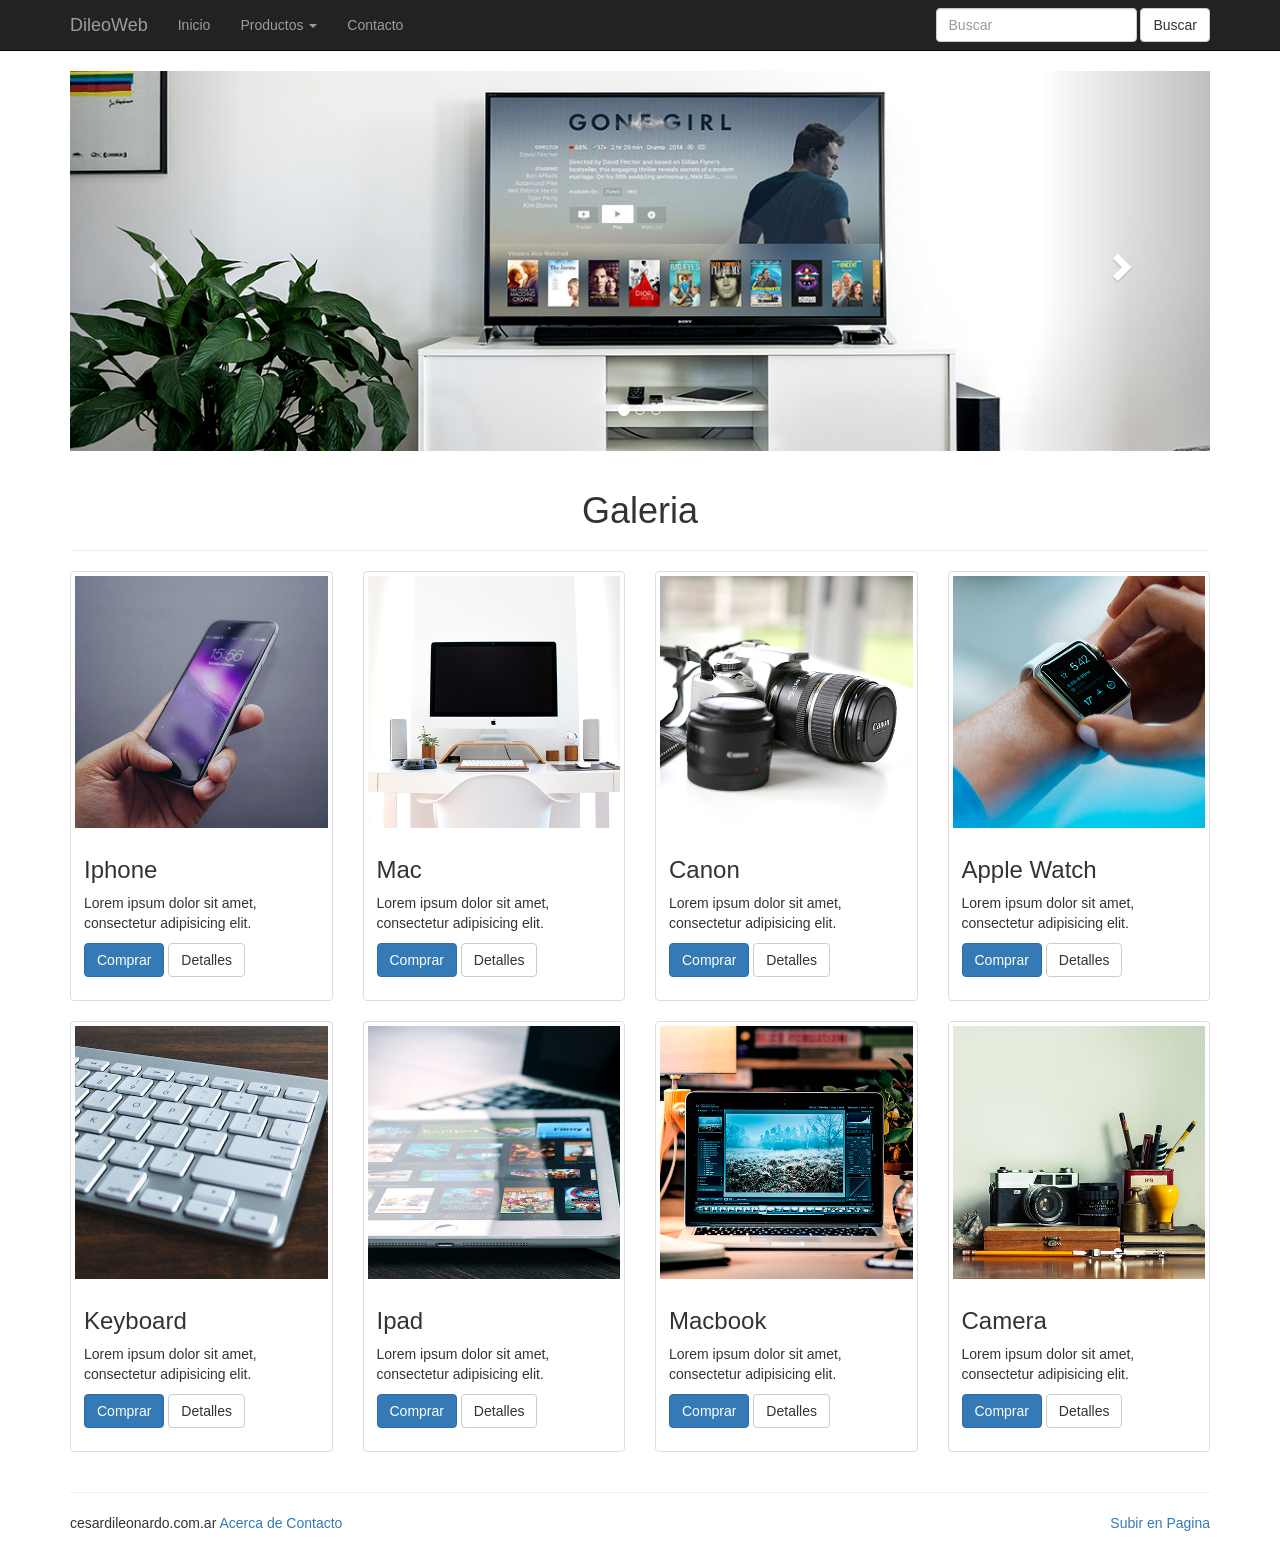
<file: Bootstrap3/index.html>
<!DOCTYPE html>
<html lang="en">
<head>
	<meta charset="UTF-8">
	<meta name="viewport" content="width=device-width, user-scalable=no, initial-scale=1.0, maximum-scale=1.0, minimum-scale=1.0">
	<link rel="stylesheet" href="css/bootstrap.min.css">
	<title>Pagina web hecha con Bootstrap</title>
	<link rel="shortcut icon" type="image/x-icon" href="img/logodw.ico">
</head>
<body>
	<header>
		<nav class="navbar navbar-inverse navbar-static-top">
			<!-- 
				navbar-default		Color claro
				navbar-inverse		Color Oscuro

				navbar-static-top	Menu estatico, sin bordes
				navbar-fixed-top	Menu fijo arriba
				navbar-fixed-bottom	Menu fijo abajo

				nota: si utilizamos fixed tenemos que agregar un padding-top al body de 70px
			 -->
			<div class="container">

				<!-- Encabezado de nuestro Menu -->
				<div class="navbar-header">
					<a href="#" class="navbar-brand">DileoWeb</a>

					<!-- Boton hamburguesa, solo visible en dispositivos moviles -->
					<button type="button" class="navbar-toggle collapsed" data-toggle="collapse" data-target="#btn-colapsar">
						<span class="sr-only">Navegacion</span>
						<span class="icon-bar"></span>
						<span class="icon-bar"></span>
						<span class="icon-bar"></span>
					</button>
				</div>

				<!-- Elementos del Menu -->
				<!-- Links y formulario -->
				<div class="collapse navbar-collapse" id="btn-colapsar">

					<!-- Links del Menu -->
					<ul class="nav navbar-nav">
						<li><a href="#">Inicio</a></li>
						<li>
							<a href="#" class="dropdown-toggle" data-toggle="dropdown">Productos <span class="caret"></span></a>
							<ul class="dropdown-menu">
								<li><a href="#">Computadoras</a></li>
								<li><a href="#">Laptops</a></li>
								<li><a href="#">Smartphones</a></li>
								<li><a href="#">Drones</a></li>
								<li><a href="#">Accesorios</a></li>
							</ul>
						</li>
						<li><a href="#">Contacto</a></li>
					</ul>

					<!-- Formulario de Busqueda -->
					<form class="navbar-form navbar-right" action="" role="search">
						<div class="form-group">
							<input type="text" class="form-control" placeholder="Buscar">
							<button type="submit" class="btn btn-default">Buscar</button>
						</div>
					</form>
				</div>
			</div>				
		</nav>
	</header>

	<section class="main">
		<div class="container">
			<!-- Slider / Carousel -->
			<div class="row">
				<div class="col-md-12">
					<div id="slider" class="carousel slide" data-ride="carousel">
						<!-- Indicadores de posicion -->
						<ol class="carousel-indicators">
							<li data-target="#slider" data-slide-to="0" class="active"></li>
							<li data-target="#slider" data-slide-to="1"></li>
							<li data-target="#slider" data-slide-to="2"></li>
						</ol>
						
						<!-- Contenedor de Sliders -->
						<div class="carousel-inner" role="listbox">
							<div class="item active">
								<img src="img/s1.jpg" alt="">
							</div>
			
							<div class="item">
								<img src="img/s2.jpg" alt="">
							</div>
			
							<div class="item">
								<img src="img/s3.jpg" alt="">
							</div>
						</div>
			
						<!-- Controles -->
						<a href="#slider" class="left carousel-control" data-slide="prev">
							<span class="glyphicon glyphicon-chevron-left"></span>
							<span class="sr-only">Anterior</span>
						</a>
						<a href="#slider" class="right carousel-control" data-slide="next">
							<span class="glyphicon glyphicon-chevron-right"></span>
							<span class="sr-only">Siguiente</span>
						</a>
					</div>
				</div>
			</div>

			<div class="row">
				<div class="col-md-12">
					<div class="page-header">
						<h1 class="text-center">Galeria</h1>
					</div>
				</div>

				<div class="col-xs-12 col-sm-6 col-md-3">
					<div class="thumbnail">
						<a href="#">
							<img src="img/1.jpg" alt="">
						</a>
						<div class="caption">
							<h3>Iphone</h3>
							<p>Lorem ipsum dolor sit amet, consectetur adipisicing elit.</p>
							<p>
								<a href="#" class="btn btn-primary">Comprar</a>
								<a href="#" class="btn btn-default">Detalles</a>
							</p>
						</div>
					</div>
				</div>

				<div class="col-xs-12 col-sm-6 col-md-3">
					<div class="thumbnail">
						<a href="#">
							<img src="img/2.jpg" alt="">
						</a>
						<div class="caption">
							<h3>Mac</h3>
							<p>Lorem ipsum dolor sit amet, consectetur adipisicing elit.</p>
							<p>
								<a href="#" class="btn btn-primary">Comprar</a>
								<a href="#" class="btn btn-default">Detalles</a>
							</p>
						</div>
					</div>
				</div>

				<div class="col-xs-12 col-sm-6 col-md-3">
					<div class="thumbnail">
						<a href="#">
							<img src="img/3.jpg" alt="">
						</a>
						<div class="caption">
							<h3>Canon</h3>
							<p>Lorem ipsum dolor sit amet, consectetur adipisicing elit.</p>
							<p>
								<a href="#" class="btn btn-primary">Comprar</a>
								<a href="#" class="btn btn-default">Detalles</a>
							</p>
						</div>
					</div>
				</div>

				<div class="col-xs-12 col-sm-6 col-md-3">
					<div class="thumbnail">
						<a href="#">
							<img src="img/4.jpg" alt="">
						</a>
						<div class="caption">
							<h3>Apple Watch</h3>
							<p>Lorem ipsum dolor sit amet, consectetur adipisicing elit.</p>
							<p>
								<a href="#" class="btn btn-primary">Comprar</a>
								<a href="#" class="btn btn-default">Detalles</a>
							</p>
						</div>
					</div>
				</div>

				<div class="col-xs-12 col-sm-6 col-md-3">
					<div class="thumbnail">
						<a href="#">
							<img src="img/5.jpg" alt="">
						</a>
						<div class="caption">
							<h3>Keyboard</h3>
							<p>Lorem ipsum dolor sit amet, consectetur adipisicing elit.</p>
							<p>
								<a href="#" class="btn btn-primary">Comprar</a>
								<a href="#" class="btn btn-default">Detalles</a>
							</p>
						</div>
					</div>
				</div>

				<div class="col-xs-12 col-sm-6 col-md-3">
					<div class="thumbnail">
						<a href="#">
							<img src="img/6.jpg" alt="">
						</a>
						<div class="caption">
							<h3>Ipad</h3>
							<p>Lorem ipsum dolor sit amet, consectetur adipisicing elit.</p>
							<p>
								<a href="#" class="btn btn-primary">Comprar</a>
								<a href="#" class="btn btn-default">Detalles</a>
							</p>
						</div>
					</div>
				</div>

				<div class="col-xs-12 col-sm-6 col-md-3">
					<div class="thumbnail">
						<a href="#">
							<img src="img/7.jpg" alt="">
						</a>
						<div class="caption">
							<h3>Macbook</h3>
							<p>Lorem ipsum dolor sit amet, consectetur adipisicing elit.</p>
							<p>
								<a href="#" class="btn btn-primary">Comprar</a>
								<a href="#" class="btn btn-default">Detalles</a>
							</p>
						</div>
					</div>
				</div>

				<div class="col-xs-12 col-sm-6 col-md-3">
					<div class="thumbnail">
						<a href="#">
							<img src="img/8.jpg" alt="">
						</a>
						<div class="caption">
							<h3>Camera</h3>
							<p>Lorem ipsum dolor sit amet, consectetur adipisicing elit.</p>
							<p>
								<a href="#" class="btn btn-primary">Comprar</a>
								<a href="#" class="btn btn-default">Detalles</a>
							</p>
						</div>
					</div>
				</div>
			</div>
		</div>
	</section>

	<footer>
		<div class="container">
			<div class="row">
				<div class="col-md-12">
					<hr>
					<p class="pull-left">
						cesardileonardo.com.ar
						<a href="#">Acerca de</a>
						<a href="#">Contacto</a>
					</p>
					<p class="pull-right"><a href="#">Subir en Pagina</a></p>
					<br>
				</div>
			</div>
		</div>
	</footer>

	<script src="js/jquery.js"></script>
	<script src="js/bootstrap.min.js"></script>
</body>
</html>
</file>
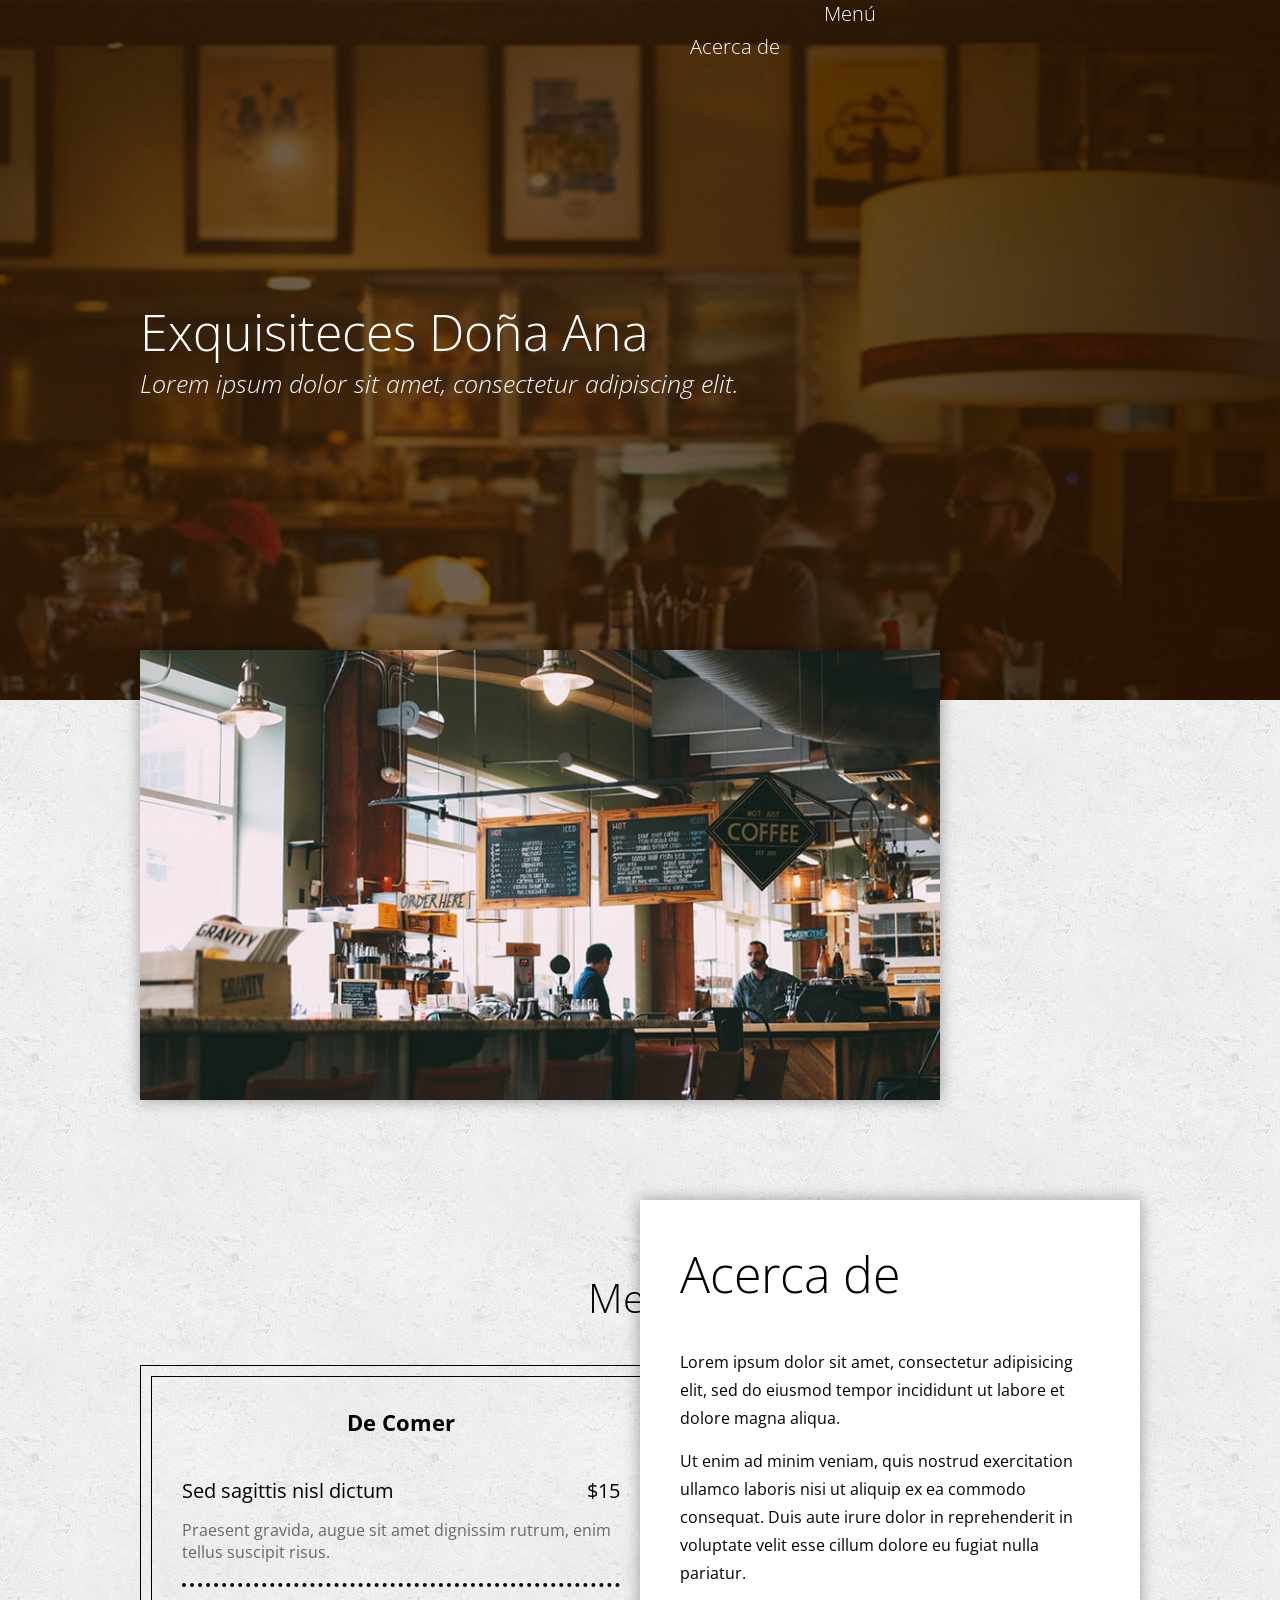
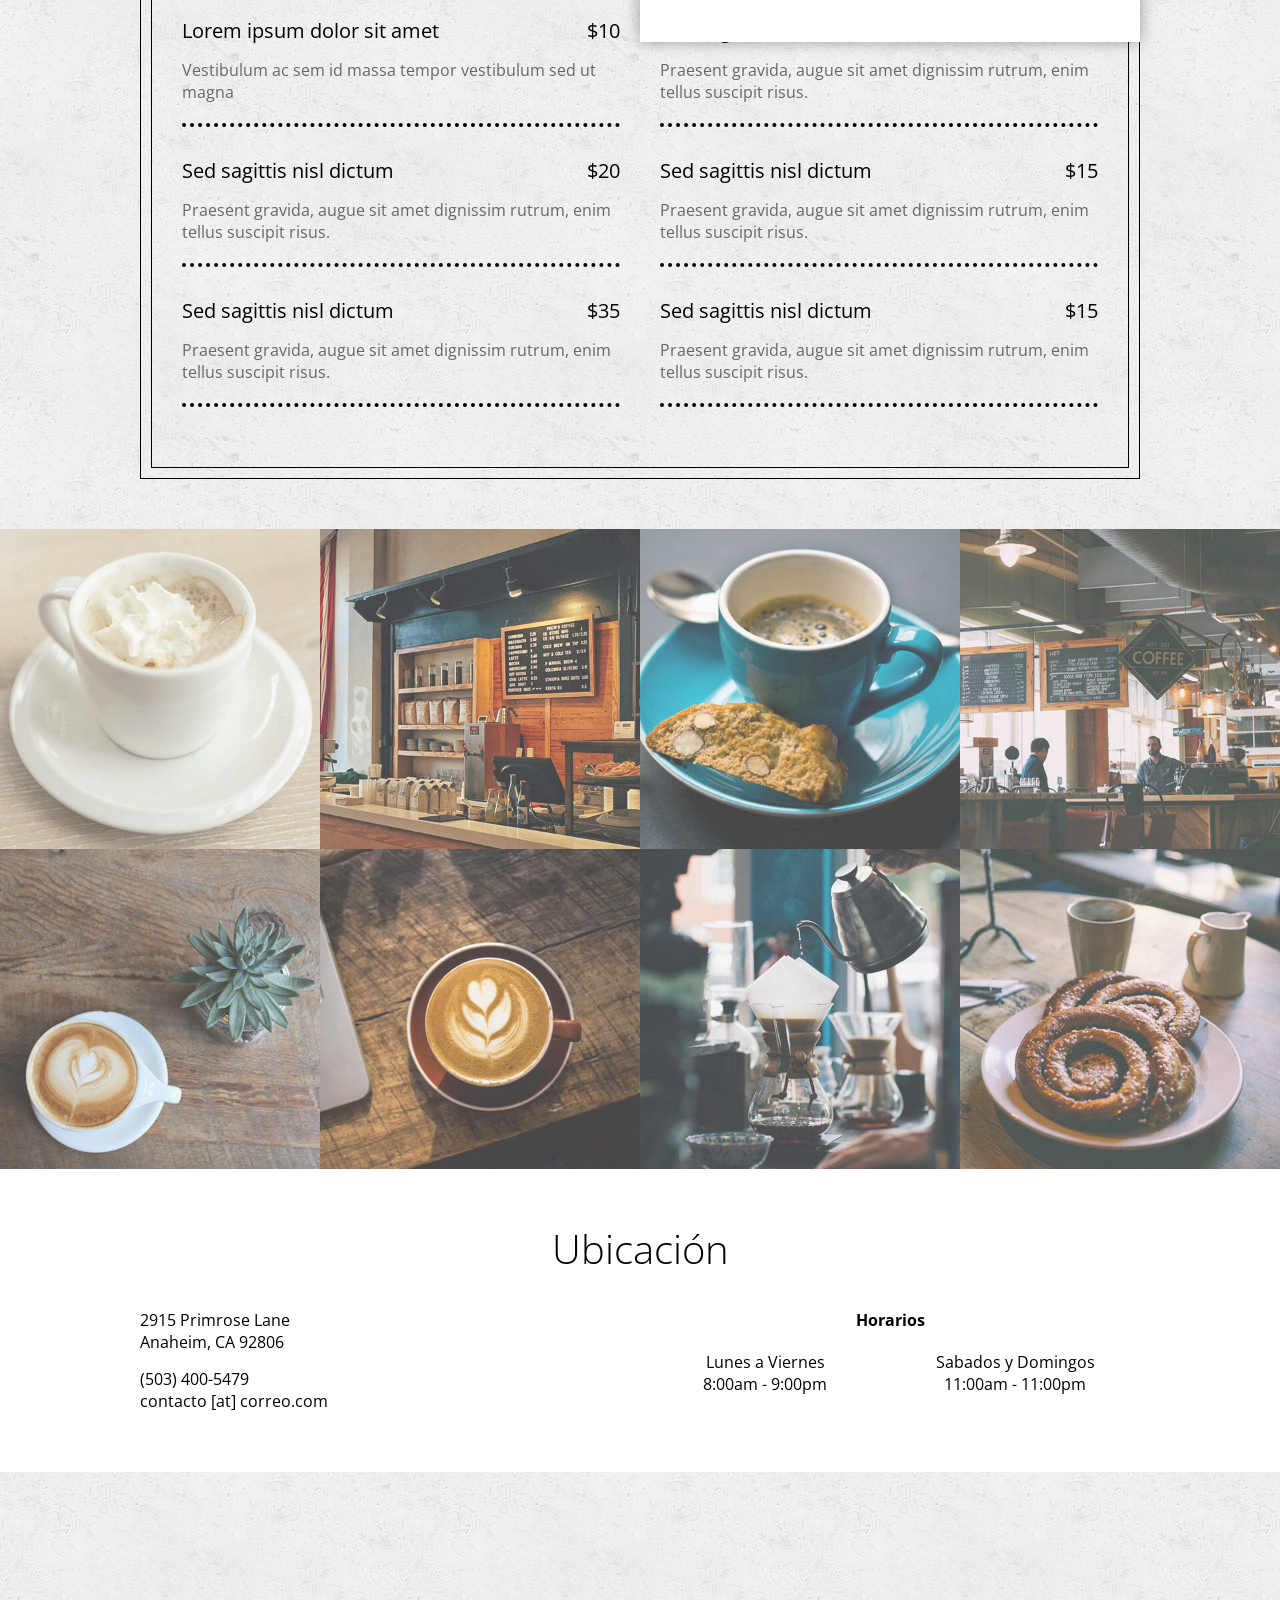
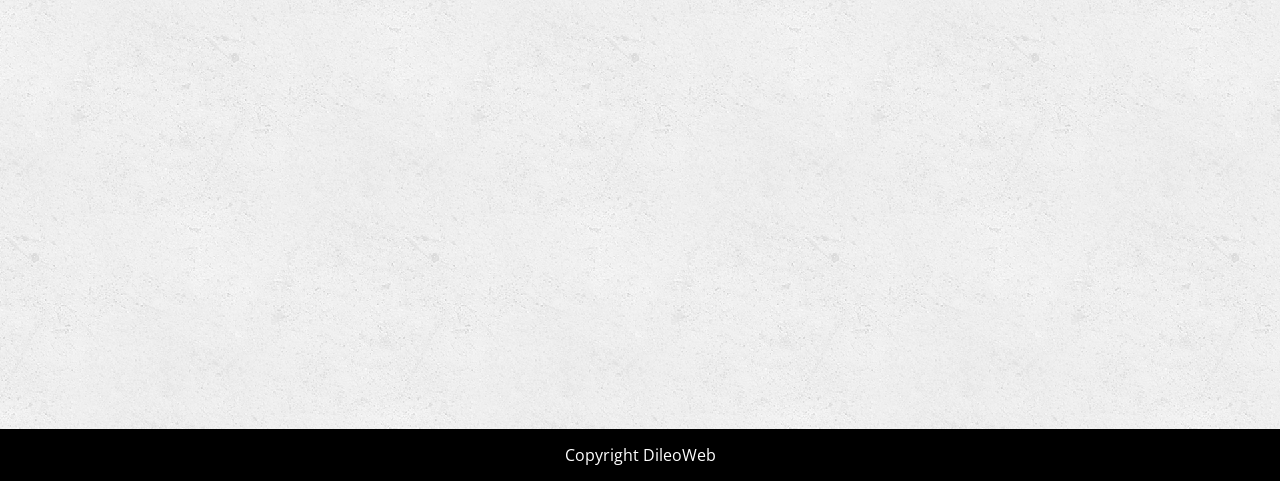
<file: restaurante/index.html>
<!DOCTYPE html>
<html lang="es">
<head>
	<meta charset="UTF-8">
	<meta name="viewport" content="width=device-width, user-scalable=no, initial-scale=1.0, maximum-scale=1.0, minimum-scale=1.0">
	<link href='https://fonts.googleapis.com/css?family=Open+Sans:400,300,600,300italic,700' rel='stylesheet' type='text/css'>
	<link rel="stylesheet" href="css/estilos.css">
	<title>Exquisiteces Doña Ana</title>
</head>
<body>
	<header>
		<div class="contenedor">
			<nav class="menu">
				<a href="#" id="btn-acerca-de">Acerca de</a>
				<a href="#" id="btn-menu">Menú</a>
				<a href="#" id="btn-galeria">Galería</a>
				<a href="#" id="btn-ubicacion">Ubicación</a>
			</nav>

			<div class="textos">
				<h1 class="nombre"><span>Exquisiteces Doña Ana</span></h1>
				<h3>Lorem ipsum dolor sit amet, consectetur adipiscing elit.</h3>
			</div>
		</div>
	</header>

	<section class="main">
		<section class="acerca-de" id="acerca-de">
			<div class="contenedor">
				<div class="foto">
					<img src="img/acerca-de.jpg" alt="">
				</div>
				<article>
					<h3>Acerca de</h3>
					<p>Lorem ipsum dolor sit amet, consectetur adipisicing elit, sed do eiusmod tempor incididunt ut labore et dolore magna aliqua.</p>
				
					<p>Ut enim ad minim veniam, quis nostrud exercitation ullamco laboris nisi ut aliquip ex ea commodo consequat. Duis aute irure dolor in reprehenderit in voluptate velit esse cillum dolore eu fugiat nulla pariatur.</p>
				</article>
			</div>
		</section>

		<section class="menu">
			<div class="contenedor">
				<h3 class="titulo" id="platillos">Menú</h3>
				<div class="contenedor-menu">
					<div class="contenedor-menu2">
						<article>
							<p class="categoria">De Comer</p>
							<div class="platillo">
								<p class="nombre">Sed sagittis nisl dictum</p>
								<p class="precio">$15</p>
								<p class="descripcion">Praesent gravida, augue sit amet dignissim rutrum, 
								enim tellus suscipit risus.</p>
							</div>
							<div class="platillo">
								<p class="nombre">Lorem ipsum dolor sit amet</p>
								<p class="precio">$10</p>
								<p class="descripcion">Vestibulum ac sem id massa tempor vestibulum sed 
								ut magna</p>
							</div>
							<div class="platillo">
								<p class="nombre">Sed sagittis nisl dictum</p>
								<p class="precio">$20</p>
								<p class="descripcion">Praesent gravida, augue sit amet dignissim rutrum, 
								enim tellus suscipit risus.</p>
							</div>
							<div class="platillo">
								<p class="nombre">Sed sagittis nisl dictum</p>
								<p class="precio">$35</p>
								<p class="descripcion">Praesent gravida, augue sit amet dignissim rutrum, 
								enim tellus suscipit risus.</p>
							</div>
						</article>
						
						<article>
							<p class="categoria">De Tomar</p>
							<div class="platillo">
								<p class="nombre">Sed sagittis nisl dictum</p>
								<p class="precio">$15</p>
								<p class="descripcion">Praesent gravida, augue sit amet dignissim rutrum, 
								enim tellus suscipit risus.</p>
							</div>
							<div class="platillo">
								<p class="nombre">Sed sagittis nisl dictum</p>
								<p class="precio">$15</p>
								<p class="descripcion">Praesent gravida, augue sit amet dignissim rutrum, 
								enim tellus suscipit risus.</p>
							</div>
							<div class="platillo">
								<p class="nombre">Sed sagittis nisl dictum</p>
								<p class="precio">$15</p>
								<p class="descripcion">Praesent gravida, augue sit amet dignissim rutrum, 
								enim tellus suscipit risus.</p>
							</div>
							<div class="platillo">
								<p class="nombre">Sed sagittis nisl dictum</p>
								<p class="precio">$15</p>
								<p class="descripcion">Praesent gravida, augue sit amet dignissim rutrum, 
								enim tellus suscipit risus.</p>
							</div>
						</article>
					</div>
				</div>
			</div>
		</section>

		<section class="galeria" id="galeria">
			<div class="foto">
				<img src="img/1.jpg" alt="">
			</div>
			<div class="foto">
				<img src="img/2.jpg" alt="">
			</div>
			<div class="foto">
				<img src="img/3.jpg" alt="">
			</div>
			<div class="foto">
				<img src="img/4.jpg" alt="">
			</div>
			<div class="foto">
				<img src="img/5.jpg" alt="">
			</div>
			<div class="foto">
				<img src="img/6.jpg" alt="">
			</div>
			<div class="foto">
				<img src="img/7.jpg" alt="">
			</div>
			<div class="foto">
				<img src="img/8.jpg" alt="">
			</div>
		</section>

		<section class="ubicacion" id="ubicacion">
			<div class="contenedor">
				<h3 class="titulo">Ubicación</h3>
				<div class="direccion">
					<p class="calle">2915 Primrose Lane<br />Anaheim, CA 92806</p>
					<p class="telefono">(503) 400-5479</p>
					<p class="correo">contacto [at] correo.com</p>
				</div>
				<div class="horarios">
					<h4>Horarios</h4>
					<p class="entre-semana">Lunes a Viernes<br />8:00am - 9:00pm</p>
					<p class="fin-semana">Sabados y Domingos<br />11:00am - 11:00pm</p>
				</div>
			</div>
		</section>

		<section class="mapa">
			<iframe src="https://www.google.com/maps/embed?pb=!1m18!1m12!1m3!1d580.4103637830166!2d-58.3951667599684!3d-34.621938404130496!2m3!1f0!2f0!3f0!3m2!1i1024!2i768!4f13.1!3m3!1m2!1s0x95bccb1fe4c6a497%3A0xcd2186b8cbf38fab!2sHumberto%201%C2%BA%202076%2C%20C1229%20AAF%2C%20Buenos%20Aires!5e0!3m2!1ses-419!2sar!4v1603639042081!5m2!1ses-419!2sar" width="1600" height="552" frameborder="0" style="border:0;" allowfullscreen="" aria-hidden="false" tabindex="0"></iframe> 
		</section>
	</section>

	<footer>
		<div class="contenedor">
			<div class="copyright">
				<p>Copyright DileoWeb</p>
			</div>
		</div>
	</footer>

	<script src="js/jquery-1.12.3.min.js"></script>
	<script src="js/parallax.js"></script>
	<script src="js/efectos.js"></script>
</body>
</html>
</file>
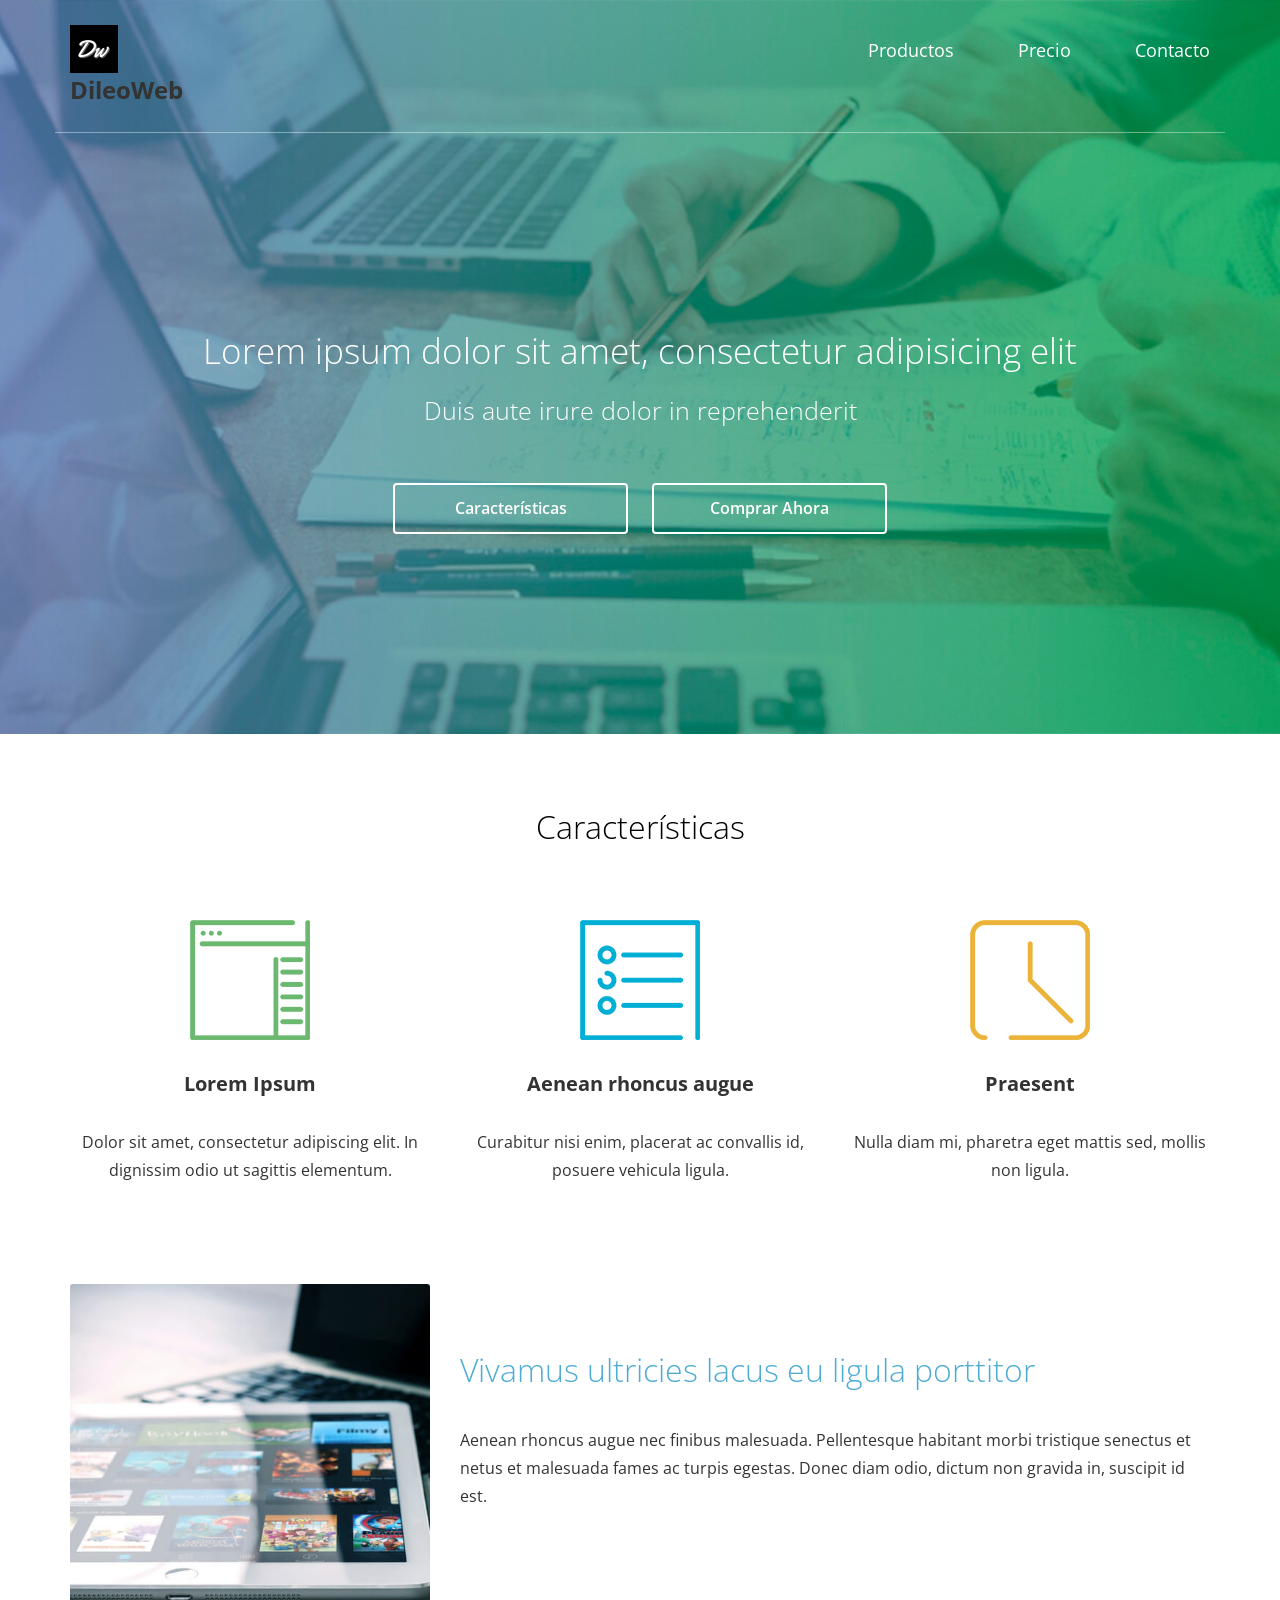
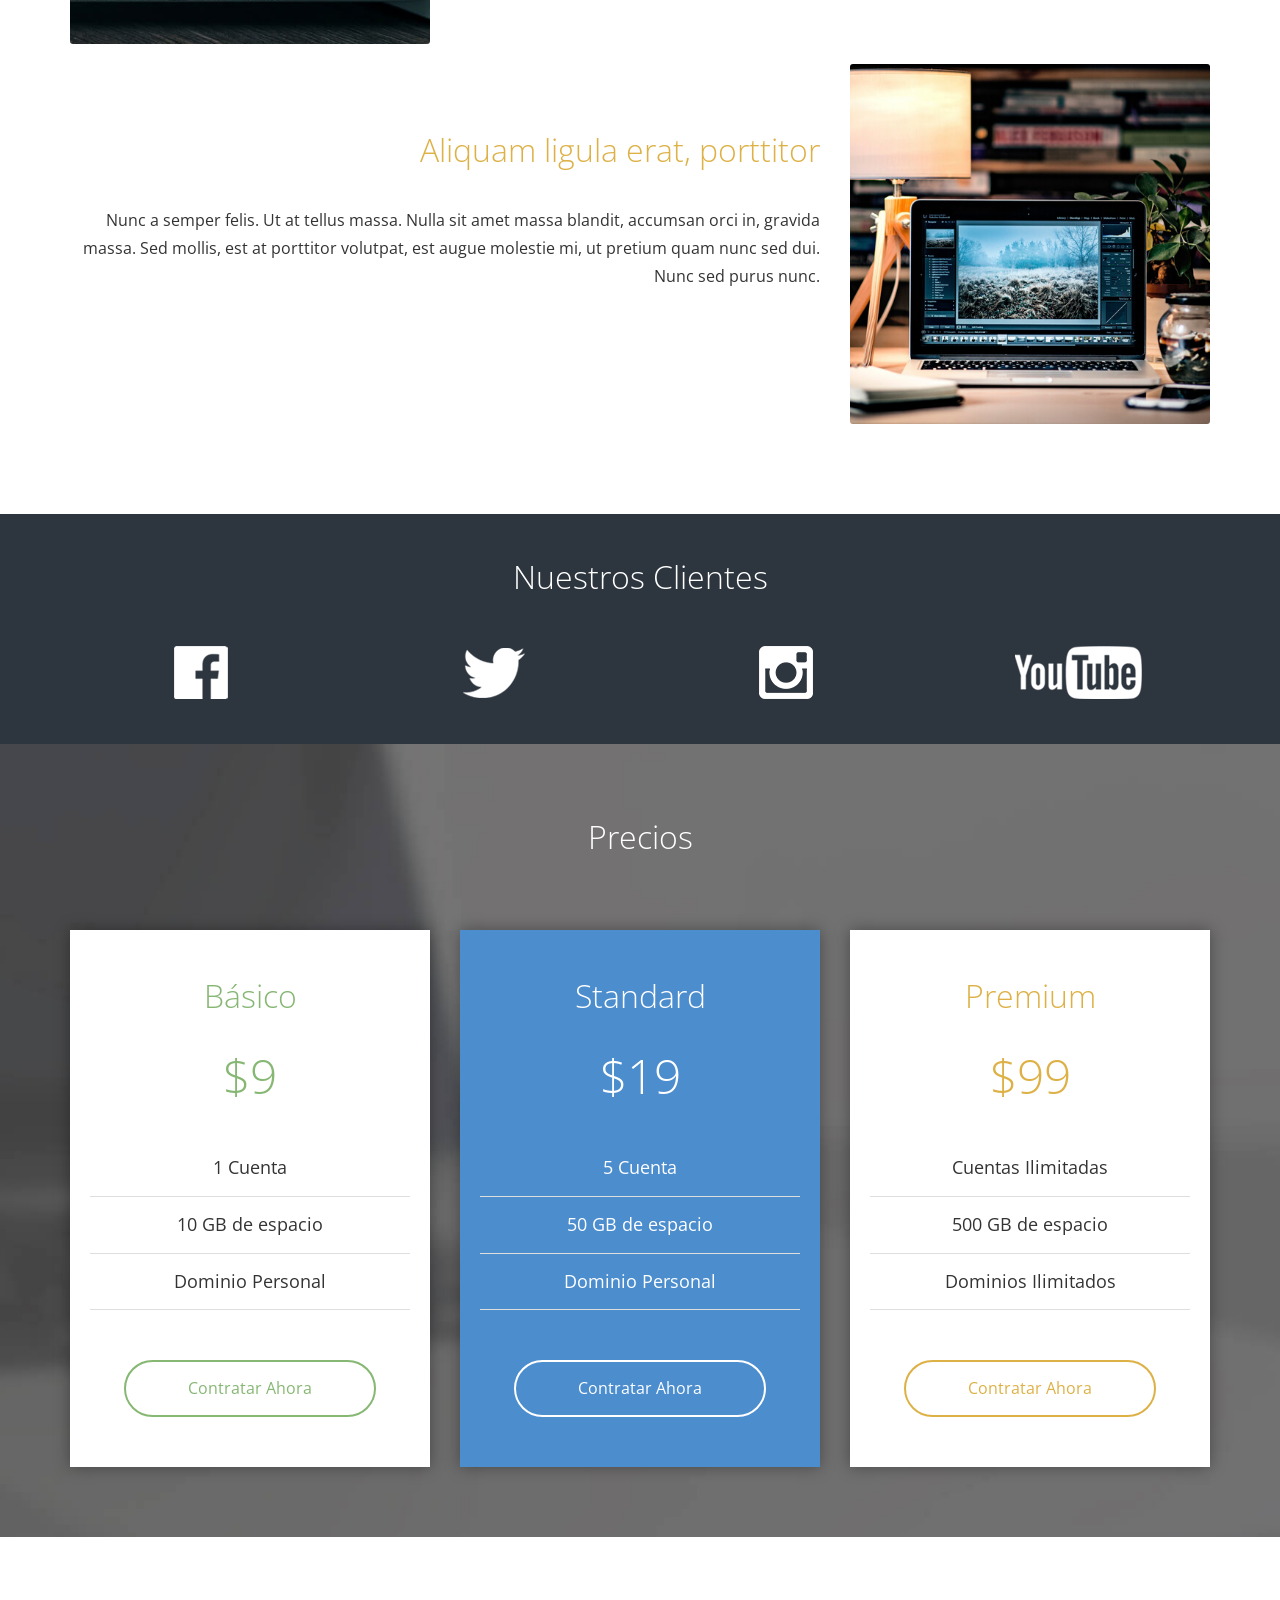
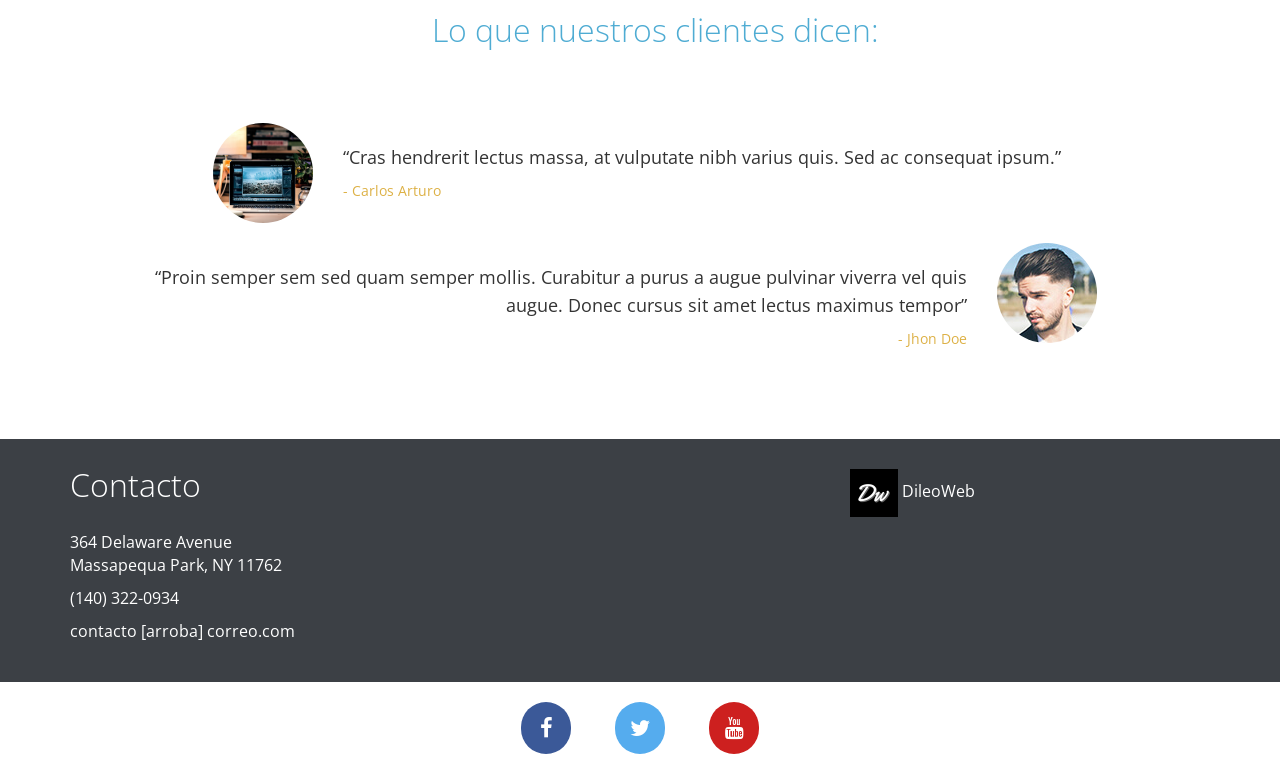
<file: Startup/index.html>
<!DOCTYPE html>
<html lang="es">
<head>
	<meta charset="UTF-8">
	<meta name="viewport" content="width=device-width, user-scalable=no, initial-scale=1.0, maximum-scale=1.0, minimum-scale=1.0">
	<link rel="stylesheet" href="css/bootstrap.min.css">
	<link rel="stylesheet" href="css/font-awesome.min.css">
	<link href='https://fonts.googleapis.com/css?family=Open+Sans:400,300,600,700' rel='stylesheet' type='text/css'>
	<link rel="stylesheet" href="css/estilos.css">
	<title>Pagina de Startup</title>
</head>
<body>
	<header>
		<div class="container">
			<div class="row contenedor_logo_menu">
				<div class="logo col-xs-12 col-md-6">
					<a href="#"><img src="img/1613143693.ico" alt=""></a><h2>DileoWeb</h2> 
				</div>
				
				<div class="menu col-xs-12 col-md-6">
					<a href="#">Productos</a>
					<a href="#">Precio</a>
					<a href="#">Contacto</a>
				</div>
			</div>

			<div class="row textos">
				<div class="col-md-12">
					<h2 class="primera_linea">Lorem ipsum dolor sit amet, consectetur adipisicing elit</h2>
					<h3 class="segunda_linea">Duis aute irure dolor in reprehenderit</h3>
					<div class="contenedor-btns">
						<a href="#">Características</a>
						<a href="#">Comprar Ahora</a>
					</div>
				</div>
			</div>
		</div>
	</header>

	<section class="main">
		<section class="caracteristicas">
			<div class="container">
				<div class="row">
					<div class="col-md-12">
						<h3 class="titulo">Características</h3>
					</div>
				</div>

				<div class="row">
					<div class="col-sm-4 caracteristica">
						<img src="img/icono1.png" alt="" class="icono">
						<h4 class="primera_linea">Lorem Ipsum</h4>
						<p class="parrafo">Dolor sit amet, consectetur adipiscing elit. In dignissim odio ut sagittis elementum.</p>
					</div>
					<div class="col-sm-4 caracteristica">
						<img src="img/icono2.png" alt="" class="icono">
						<h4 class="primera_linea">Aenean rhoncus augue</h4>
						<p class="parrafo">Curabitur nisi enim, placerat ac convallis id, posuere vehicula ligula.</p>
					</div>
					<div class="col-sm-4 caracteristica">
						<img src="img/icono3.png" alt="" class="icono">
						<h4 class="primera_linea">Praesent</h4>
						<p class="parrafo">Nulla diam mi, pharetra eget mattis sed, mollis non ligula.</p>
					</div>
				</div>
			</div>
		</section>

		<section class="fotos">
			<div class="container">
				<div class="row">
					<div class="col-md-12">
						<div class="row foto">
							<div class="col-xs-4 thumb">
								<img src="img/thumb1.jpg" alt="">
							</div>
							<div class="col-xs-8 texto">
								<h2 class="titulo azul">Vivamus ultricies lacus eu ligula porttitor</h2>
								<p class="parrafo">Aenean rhoncus augue nec finibus malesuada. Pellentesque habitant morbi tristique senectus et netus et malesuada fames ac turpis egestas. Donec diam odio, dictum non gravida in, suscipit id est.</p>
							</div>
						</div>
					
						<div class="row foto">
							<div class="col-xs-8 texto">
								<h2 class="titulo naranja derecha">Aliquam ligula erat, porttitor</h2>
								<p class="parrafo derecha">Nunc a semper felis. Ut at tellus massa. Nulla sit amet massa blandit, accumsan orci in, gravida massa. Sed mollis, est at porttitor volutpat, est augue molestie mi, ut pretium quam nunc sed dui. Nunc sed purus nunc.</p>
							</div>
							<div class="col-xs-4 thumb">
								<img src="img/thumb2.jpg" alt="">
							</div>
						</div>
					</div>
				</div>
			</div>
		</section>

		<section class="clientes">
			<div class="container">
				<div class="row">
					<div class="col-md-12">
						<h3 class="titulo">Nuestros Clientes</h3>
					</div>
				</div>
										
				<div class="row">
					<div class="cliente col-xs-6 col-md-3">
						<a href="#"><img src="img/cliente1.png" alt=""></a>
					</div>
					<div class="cliente col-xs-6 col-md-3">
						<a href="#"><img src="img/cliente2.png" alt=""></a>
					</div>
					<div class="cliente col-xs-6 col-md-3">
						<a href="#"><img src="img/cliente3.png" alt=""></a>
					</div>
					<div class="cliente col-xs-6 col-md-3">
						<a href="#"><img src="img/cliente4.png" alt=""></a>
					</div>
				</div>
			</div>
		</section>

		<section class="precios">
			<div class="container">
				<div class="row">
					<div class="col-md-12">
						<h3 class="titulo">Precios</h3>
					</div>
				</div>

				<div class="row">
					<div class="precio col-sm-4">
						<div class="plan verde">
							<p class="nombre">Básico</p>
							<p class="precio">$9</p>
							<ul class="caracteristicas">
								<li>1  Cuenta </li>
								<li>10 GB de espacio</li>
								<li>Dominio Personal</li>
							</ul>
							<a href="#" class="btn">Contratar Ahora</a>
						</div>
					</div>

					<div class="precio col-sm-4">
						<div class="plan active">
							<p class="nombre">Standard</p>
							<p class="precio">$19</p>
							<ul class="caracteristicas">
								<li>5  Cuenta </li>
								<li>50 GB de espacio</li>
								<li>Dominio Personal</li>
							</ul>
							<a href="#" class="btn">Contratar Ahora</a>
						</div>
					</div>

					<div class="precio col-sm-4">
						<div class="plan naranja">
							<p class="nombre">Premium</p>
							<p class="precio">$99</p>
							<ul class="caracteristicas">
								<li>Cuentas Ilimitadas</li>
								<li>500 GB de espacio</li>
								<li>Dominios Ilimitados</li>
							</ul>
							<a href="#" class="btn">Contratar Ahora</a>
						</div>
					</div>
				</div>
			</div>
		</section>

		<section class="reviews">
			<div class="container">
				<div class="row">
					<div class="col-md-12">
						<h3 class="titulo">Lo que nuestros clientes dicen:</h3>
					</div>
				</div>

				<div class="row">
					<div class="col-md-12 cliente">
						<div class="foto">
							<img src="img/thumb2.jpg" alt="">
						</div>
						<div class="review">
							<p class="texto">“Cras hendrerit lectus massa, at vulputate nibh varius quis. Sed ac consequat ipsum.”</p>
							<p class="nombre">- Carlos Arturo</p>
						</div>
					</div>
					<div class="col-md-12 cliente derecha">
						<div class="foto">
							<img src="img/foto2.jpg" alt="">
						</div>
						<div class="review">
							<p class="texto">“Proin semper sem sed quam semper mollis. Curabitur a purus a augue pulvinar viverra vel quis augue. Donec cursus sit amet lectus maximus tempor”</p>
							<p class="nombre">- Jhon Doe</p>
						</div>
					</div>
				</div>
			</div>
		</section>
	</section>

	<footer>
		<div class="direccion">
			<div class="container">
				<div class="row">
					<div class="col-md-8">
						<h4 class="titulo">Contacto</h4>
						<p class="calle">364 Delaware Avenue <br />Massapequa Park, NY 11762</p>
						<p class="telefono">(140) 322-0934</p>
						<p class="correo">contacto [arroba] correo.com</p>
					</div>
					<div class="col-md-4">
						<img src="img/1613143693.ico" alt="" class="logo"> DileoWeb
					</div>
				</div>
			</div>
		</div>

		<div class="social">
			<div class="container">
				<div class="row">
					<div class="col-md-12">
						<a class="facebook" href="#"><i class="fa fa-facebook"></i></a>
						<a class="twitter" href="#"><i class="fa fa-twitter"></i></a>
						<a class="youtube" href="#"><i class="fa fa-youtube"></i></a>
					</div>
				</div>
			</div>
		</div>
	</footer>
</body>
</html>
</file>
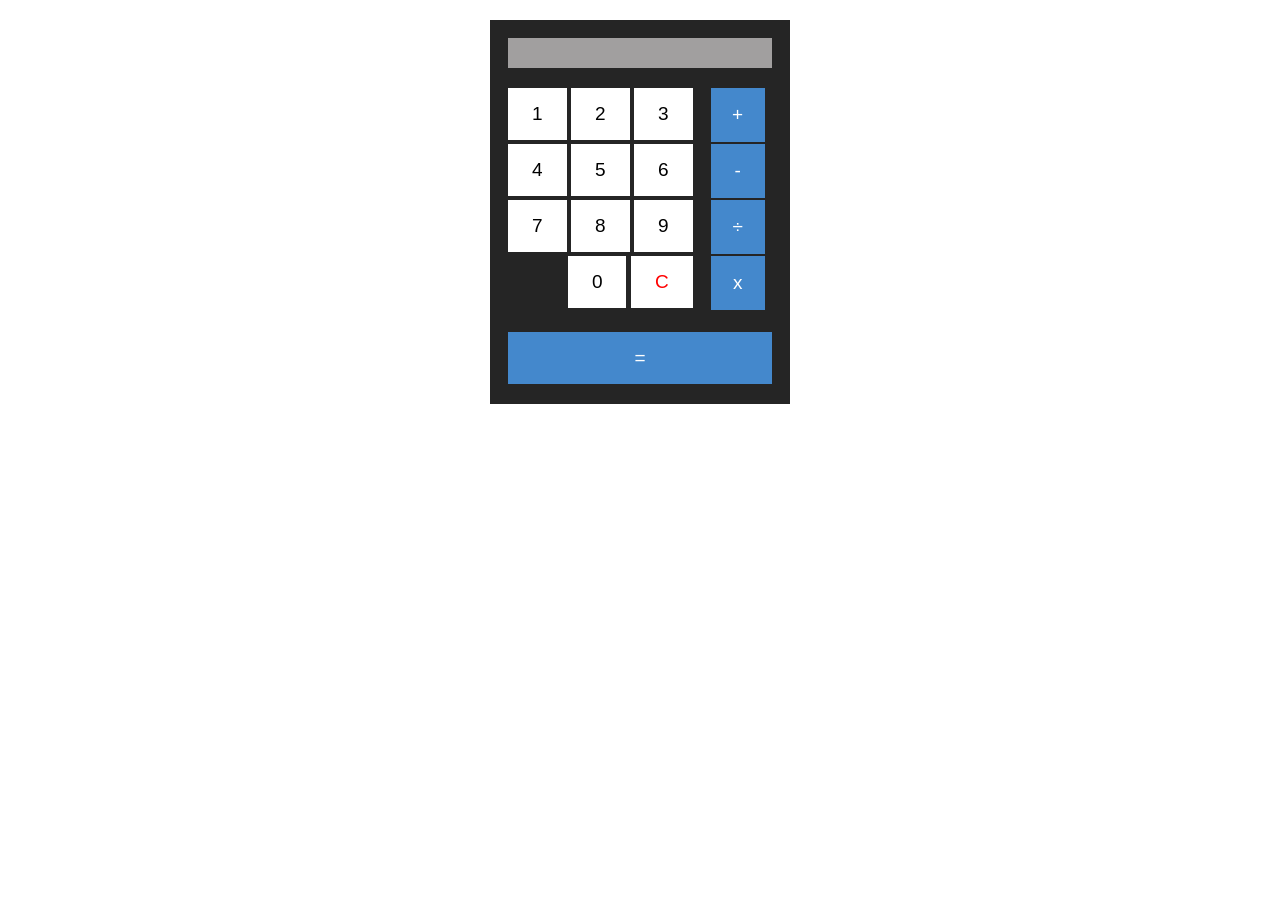
<file: claculadora2/calculadora.html>
<!DOCTYPE html>
<html lang="en">

<head>
    <meta charset="UTF-8">
    <meta name="viewport" content="width=device-width, initial-scale=1.0">
    <title>Document</title>
    <link rel="stylesheet" href="css/estilos.css">
</head>

<body>
    <div class="calculadora">
        <div class="cuerpo">
            <div class="pantalla">
                <div id="resultado"></div>
            </div>
            <div class="teclas">
                <div class="numeros">
                    <div>
                        <button id="n1">1</button>
                        <button id="n2">2</button>
                        <button id="n3">3</button>
                    </div>
                    <div>
                        <button id="n4">4</button>
                        <button id="n5">5</button>
                        <button id="n6">6</button>
                    </div>
                    <div>
                        <button id="n7">7</button>
                        <button id="n8">8</button>
                        <button id="n9">9</button>
                    </div>
                    <div>
                        <button id="n0">0</button>
                        <button class="clear" id="reset">C</button>
                    </div>
                </div>
                <div class="op">
                    <button id="s">+</button>
                    <button id="r">-</button>
                    <button id="d">÷</button>
                    <button id="m">x</button>
                </div>
            </div>
            <div class="sr">
                <button id="sr">=</button>
            </div>
        </div>
    </div>
    <script src="funcionabilidad.js"></script>
</body>

</html>
</file>
<file: restaurante/css/estilos.css>
* {
	margin: 0;
	padding: 0;
	-webkit-box-sizing: border-box;
	-moz-box-sizing: border-box;
	box-sizing: border-box;
}

body {
	font-family: "Open Sans", Arial, Sans-serif;
	font-size: 16px;
}

.contenedor {
	width: 90%;
	max-width: 1000px;
	margin: auto;
	overflow: hidden;
}

/* ----- ----- HEADER ----- ----- */

header {
	width: 100%;
	background: url('../img/bg.jpg'), #281a0c;
	background-size: cover;
	background-attachment: fixed;
	background-position: center 0;
}

header .contenedor {
	position: relative;
	height: 700px;
}

header .menu {
	width: 100%;
	text-align:right;
}

header .menu a {
	color: #fff;
	font-size: 20px;
	font-weight: 300;
	display: inline-block;
	margin: 40px 20px;
	text-decoration: none;
	position: relative;
}

header .menu a:hover {
	text-decoration: underline;
}

header .textos {
	width: 100%;
	color: #fff;
	position: absolute;
	top: 50%;
	margin-top: -52px;
}

header .textos .nombre {
	font-size: 50px;
	font-weight: 600;
}

header .textos .nombre span {
	font-weight: 300;
}

header .textos h3 {
	font-weight: 300;
	font-size: 25px;
	font-style: italic;
}

/* ----- ----- MAIN ----- ----- */
.main {
	background: url('../img/bg-textura.png');
	background-repeat: repeat;
}

.main .acerca-de .contenedor {
	overflow: visible;
	position: relative;
}

.main .acerca-de .foto{
	width: 80%;
	position: absolute;
	left: 0;
	top:-50px;
	z-index: 0;
	-webkit-box-shadow: 0px 0px 15px 0px rgba(0,0,0,0.35);
	box-shadow: 0px 0px 15px 0px rgba(0,0,0,0.35);
}

.main .acerca-de .foto img {
	width: 100%;
	vertical-align:top;
}

.main .acerca-de article {
	background: #fff;
	padding: 40px;
	width: 50%;
	position: relative;
	float: right;
	/*top: 30px;*/
	top: 500px; /*Con Parallax*/
	z-index: 1;
	-webkit-box-shadow: 0px 0px 15px 0px rgba(0,0,0,0.35);
	box-shadow: 0px 0px 15px 0px rgba(0,0,0,0.35);
}

.main .acerca-de article h3 {
	font-size: 50px;
	font-weight: 300;
	margin-bottom: 40px;
}

.main .acerca-de article p {
	line-height: 28px;
	margin-bottom: 15px;

}

.main .menu {
	padding-top: 570px;
	margin-bottom: 50px;
}

.main .menu .titulo {
	font-size: 40px;
	font-weight: 300;
	text-align: center;
	margin-bottom: 40px;
}

.main .menu .contenedor-menu {
	border: 1px solid #000;
	background:transparent;
	padding: 10px;
	overflow: hidden;
}

.main .menu article {
	width: 50%;
	float: left;
	padding: 20px;
}

.main .menu article .categoria {
	font-size: 22px;
	font-weight: 700;
	margin-bottom: 40px;
	text-align: center;
}

.main .menu article .platillo {
	overflow: hidden;
	margin-bottom: 30px;
	padding-bottom: 20px;
	border-bottom: 4px dotted #000;
}

.main .menu article .nombre {
	font-size:20px;
	margin-bottom: 15px;
	float: left;
}

.main .menu article .precio {
	float: right;
	font-size: 20px;
	margin-bottom: 15px;
}

.main .menu article .descripcion {
	font-size: 16px;
	color: #676767;
	clear: both;
}

.main .menu .contenedor-menu2 {
	border: 1px solid #000;
	background:transparent;
	padding: 10px;
	overflow: hidden;
}

.main .galeria {
	overflow: hidden;
}

.main .galeria .foto {
	width: 25%;
	float: left;
}

.main .galeria .foto img {
	vertical-align: top;
	width: 100%;
	opacity: .7;
}

.main .galeria .foto img:hover {
	opacity: 1;
	-webkit-transition: all .3s ease;
	-o-transition: all .3s ease;
	transition: all .3s ease;
}

.main .ubicacion {
	background: #fff;
	padding: 60px 0;
}

.main .ubicacion .titulo {
	text-align: center;
	font-size: 40px;
	line-height: 40px;
	font-weight: 300;
	margin-bottom: 40px;
}

.main .ubicacion .direccion {
	width: 50%;
	float: left;
	text-align: left;
}

.main .ubicacion .horarios {
	width: 50%;
	float: right;
	text-align: right;
}

.main .ubicacion .direccion .calle {
	margin-bottom: 15px;
}

.main .ubicacion .horarios {
	overflow: hidden;
}

.main .ubicacion .horarios h4 {
	text-align: center;
	margin-bottom: 20px;
}

.main .ubicacion .horarios .entre-semana,
.main .ubicacion .horarios .fin-semana {
	width: 50%;
	float: left;
	text-align: center;
}

.main .mapa {
	width: 100%;
	overflow: hidden;
}

.main .mapa iframe {
	width: 100%;
	max-height: 600px;
}

/* ----- ----- FOOTER ----- ----- */
footer {
	background: #000;
}

footer .copyright {
	text-align: center;
	padding: 15px 0;
	color: #fff;
	
}

/* ----- ----- MEDIA QUERIES ----- ----- */
@media screen and (max-width: 800px) {
	header .contenedor {
		position: static;
		height: auto;
	}

	header .textos {
		position: static;
		margin: 100px 0;
	}

	header .menu {
		text-align: center;
	}

	header .menu a {
		margin: 10px 20px;
	}

	header .textos .nombre {
		font-size: 30px;
	}

	header .textos h3 {
		font-size: 18px;
	}

	.main .acerca-de .foto {
		position: relative;
		width: 100%;
	}

	.main .acerca-de article {
		position: relative;
		width: 100%;
		top:-50px;
		transform: translate(0px, 0);
	}

	.main .menu {
		padding-top: 300px;
	}

	.main .menu article {
		width: 100%;
	}

	.main .galeria .foto {
		width: 50%;
	}

	.main .mapa {
		width: 80%;
		margin: auto;
	}
}

@media screen and (max-width: 400px) {
	.main .acerca-de article h3 {
		font-size: 34px;
		margin-bottom: 10px;
	}

	.main .menu article .nombre,
	.main .menu article .precio {
		font-size: 16px;
		line-height: 16px;
	}

	.main .ubicacion .direccion,
	.main .ubicacion .horarios {
		width: 100%;
		text-align: center;
	}

	.main .ubicacion .direccion {
		margin-bottom: 20px;
	}

	.main .ubicacion .horarios .entre-semana,
	.main .ubicacion .horarios .fin-semana {
		width: 100%;
		margin-bottom: 10px;
	}
}
</file>
<file: Startup/css/estilos.css>
* {
  margin: 0;
  padding: 0; }

body {
  font-family: "Open Sans", Arial, Sans-serif;
  font-size: 16px; }

/* ----- ----- HEADER ----- ----- */
header {
  background: url(../img/bg.jpg), #019851;
  background-size: cover;
  background-position: center 0;
  background-repeat: no-repeat; }
  header .contenedor_logo_menu {
    padding: 25px 0;
    border-bottom: 1px solid rgba(255, 255, 255, 0.4); }
    header .contenedor_logo_menu .logo a {
      display: block; }
      header .contenedor_logo_menu .logo a img {
        vertical-align: top; }
    header .contenedor_logo_menu .menu {
      text-align: right;
      line-height: 50px; }
      header .contenedor_logo_menu .menu a {
        color: #fff;
        margin-left: 60px;
        font-size: 18px; }
  header .textos {
    color: #fff;
    text-align: center;
    margin: 200px 0; }
    header .textos .primera_linea,
    header .textos .segunda_linea {
      font-family: "Open Sans", Arial, Sans-serif;
      font-weight: 300; }
    header .textos .primera_linea {
      font-size: 35px;
      line-height: 35px;
      margin-bottom: 30px; }
    header .textos .segunda_linea {
      font-size: 25px;
      line-height: 25px;
      margin-bottom: 60px; }
    header .textos .contenedor-btns a {
      border-radius: 4px;
      border: 2px solid #fff;
      color: #fff;
      padding: 12px 0;
      font-weight: 600;
      width: 235px;
      display: inline-block;
      text-align: center;
      margin: 0 10px; }
      header .textos .contenedor-btns a:hover {
        text-decoration: none;
        background: #fff;
        color: #4f4f4f; }

/* ----- ----- MAIN ----- ----- */
.main .caracteristicas {
  padding: 70px 0; }
  .main .caracteristicas .titulo {
    text-align: center;
    font-family: "Open Sans", Arial, Sans-serif;
    font-weight: 300;
    font-size: 32px;
    color: #000;
    margin-bottom: 70px; }
  .main .caracteristicas .caracteristica {
    text-align: center; }
    .main .caracteristicas .caracteristica .icono {
      vertical-align: top;
      margin-bottom: 30px; }
    .main .caracteristicas .caracteristica .primera_linea {
      font-weight: 700;
      margin-bottom: 30px;
      font-size: 20px; }
    .main .caracteristicas .caracteristica .parrafo {
      margin-bottom: 30px;
      line-height: 28px; }
.main .fotos {
  margin-bottom: 70px; }
  .main .fotos .foto {
    margin-bottom: 20px; }
    .main .fotos .foto .thumb img {
      border-radius: 3px;
      width: 100%;
      vertical-align: top; }
    .main .fotos .foto .titulo {
      margin-top: 70px;
      margin-bottom: 40px;
      font-size: 32px;
      line-height: 32px;
      font-weight: 300; }
      .main .fotos .foto .titulo.azul {
        color: #4facd3; }
      .main .fotos .foto .titulo.naranja {
        color: #ddb146; }
    .main .fotos .foto .parrafo {
      line-height: 28px; }
    .main .fotos .foto .derecha {
      text-align: right; }
.main .clientes {
  background: #2d353e;
  padding: 40px 0; }
  .main .clientes .titulo {
    text-align: center;
    font-family: "Open Sans", Arial, Sans-serif;
    font-weight: 300;
    font-size: 32px;
    color: #fff;
    margin-bottom: 40px; }
  .main .clientes .cliente {
    text-align: center; }
    .main .clientes .cliente a {
      display: block; }
.main .precios {
  background: url("../img/precios-bg.jpg"), #727171;
  background-size: cover;
  background-position: center 0;
  background-repeat: no-repeat;
  padding: 70px 0; }
  .main .precios .titulo {
    text-align: center;
    font-family: "Open Sans", Arial, Sans-serif;
    font-weight: 300;
    font-size: 32px;
    color: #fff;
    margin-bottom: 70px; }
  .main .precios .plan {
    background: #fff;
    text-align: center;
    font-family: "Open Sans", Arial, Sans-serif;
    padding: 50px 0;
    -webkit-box-shadow: 0px 0px 15px 0px rgba(0, 0, 0, 0.35);
    box-shadow: 0px 0px 15px 0px rgba(0, 0, 0, 0.35); }
    .main .precios .plan .nombre {
      font-size: 32px;
      line-height: 32px;
      font-weight: 300;
      margin-bottom: 30px; }
    .main .precios .plan .precio {
      font-weight: 300;
      font-size: 48px;
      margin-bottom: 30px; }
    .main .precios .plan .caracteristicas {
      list-style: none;
      padding: 0 20px;
      margin-bottom: 50px; }
      .main .precios .plan .caracteristicas li {
        font-size: 18px;
        padding: 15px 0;
        border-bottom: 1px solid #dedede; }
    .main .precios .plan .btn {
      width: 70%;
      padding: 15px 0;
      text-align: center;
      display: inline-block;
      border-radius: 100px; }
      .main .precios .plan .btn:hover {
        text-decoration: none; }
    .main .precios .plan.verde .nombre,
    .main .precios .plan.verde .precio {
      color: #86b773; }
    .main .precios .plan.verde .btn {
      color: #86b773;
      border: 2px solid #86b773; }
      .main .precios .plan.verde .btn:hover {
        background: #86b773;
        color: #fff; }
    .main .precios .plan.active {
      background: #4c8dce;
      color: #fff; }
      .main .precios .plan.active .btn {
        color: #fff;
        border: 2px solid #fff; }
        .main .precios .plan.active .btn:hover {
          background: #fff;
          color: #4c8dce; }
    .main .precios .plan.naranja .nombre,
    .main .precios .plan.naranja .precio {
      color: #ddb146; }
    .main .precios .plan.naranja .btn {
      color: #ddb146;
      border: 2px solid #ddb146; }
      .main .precios .plan.naranja .btn:hover {
        background: #ddb146;
        color: #fff; }
.main .reviews {
  padding: 70px; }
  .main .reviews .titulo {
    text-align: center;
    font-family: "Open Sans", Arial, Sans-serif;
    font-weight: 300;
    font-size: 32px;
    color: #4facd3;
    margin-bottom: 70px; }
  .main .reviews .cliente {
    overflow: hidden;
    margin-bottom: 20px; }
    .main .reviews .cliente .foto {
      width: 20%;
      float: left;
      text-align: right; }
      .main .reviews .cliente .foto img {
        max-width: 100px;
        width: 100%;
        vertical-align: top;
        border-radius: 100%; }
    .main .reviews .cliente .review {
      float: left;
      width: 80%;
      padding: 0 30px;
      margin-top: 20px; }
      .main .reviews .cliente .review .texto {
        font-size: 18px;
        line-height: 28px;
        margin-bottom: 10px; }
      .main .reviews .cliente .review .nombre {
        color: #ddb146;
        font-size: 14px; }
    .main .reviews .cliente.derecha .foto {
      float: right;
      text-align: left; }
    .main .reviews .cliente.derecha .review {
      float: right;
      text-align: right; }

/* ----- ----- FOOTER ----- ----- */
footer .direccion {
  background: #3c4045;
  padding: 30px 0;
  color: #fff; }
  footer .direccion .titulo {
    font-size: 32px;
    line-height: 32px;
    font-weight: 300;
    margin-bottom: 30px; }
  footer .direccion .calle,
  footer .direccion .telefono,
  footer .direccion .correo {
    margin-bottom: 10px; }
  footer .direccion .logo img {
    margin-top: 70px; }
footer .social {
  text-align: center;
  padding: 20px 0; }
  footer .social a {
    padding: 10px;
    display: inline-block;
    margin: 0 20px;
    width: 50px;
    font-size: 22px;
    color: #fff;
    background: #000;
    border-radius: 100px; }
    footer .social a:hover {
      text-decoration: none; }
    footer .social a.facebook {
      background: #3b5998; }
    footer .social a.twitter {
      background: #55acee; }
    footer .social a.youtube {
      background: #cd201f; }

@media screen and (max-width: 992px) {
  header .contenedor_logo_menu .logo {
    margin-bottom: 20px;
    text-align: center; }
  header .contenedor_logo_menu .menu {
    text-align: center; }
    header .contenedor_logo_menu .menu a {
      margin: 0 20px; }
  header .textos {
    margin: 50px 0;
    font-size: 16px; }
    header .textos .primera_linea {
      font-size: 1.5em; }
    header .textos .segunda_linea {
      font-size: 1.3em; }
    header .textos .contenedor-btns a {
      margin-bottom: 10px; }

  .main .fotos .foto .titulo {
    margin-top: 0; }
  .main .clientes .cliente {
    margin-bottom: 40px; } }
@media screen and (max-width: 768px) {
  .main .caracteristicas .caracteristica {
    margin-bottom: 40px; }
  .main .fotos .foto {
    text-align: center; }
    .main .fotos .foto .texto * {
      text-align: left; }
    .main .fotos .foto .texto p {
      margin-bottom: 10px; }
  .main .precios .precio {
    margin-bottom: 20px; }

  footer .direccion {
    text-align: center; }
    footer .direccion .logo img {
      margin-top: 20px; } }

/*# sourceMappingURL=estilos.css.map */
</file>
<file: claculadora2/css/estilos.css>
*{
    padding: 0;
    margin: 0;
    font-family: Arial, Helvetica, sans-serif;
}
.calculadora{
    width: 90%;
    max-width: 1000px;
    margin: 20px auto;

}
.cuerpo{
    background: #252525;
    width:300px;
    margin: 20px auto;
}
.teclas{
    display: flex;
}
.pantalla{
    padding: 18px 18px 0px 18px;
}
.numeros{
    padding: 18px 9px 18px 18px;
}
.op{
    padding: 18px 18px 18px 9px;
}
#resultado{
    background-color: rgb(161, 159, 159);
    padding: 15px;
    color: #eee;
}
.op button{
    display: block;
    width: 54px;
    height: 54px;
    padding: 9px 15px;
    background-color:#48c;
    border: none;
    color: #fff;
}
.numeros div{
    text-align: center;
}

.numeros button{
    border: 0;
    background: #fff;
    
}
.numeros button:hover{
    box-shadow: 0px 0px 12px #aaa;
}
button{
    margin: 0;
    padding: 15px 24px;
    font-size: 19px;
    margin: 2px 0;
}
.sr{
    padding: 0px 18px 18px 18px;
}
.sr button{
    width: 100%;
    background-color: #48c;
    color: #fff;
    border: none;
}
.numeros div{
    text-align: right;
}
.numeros div .clear{
    color: red;
  
}
</file>
